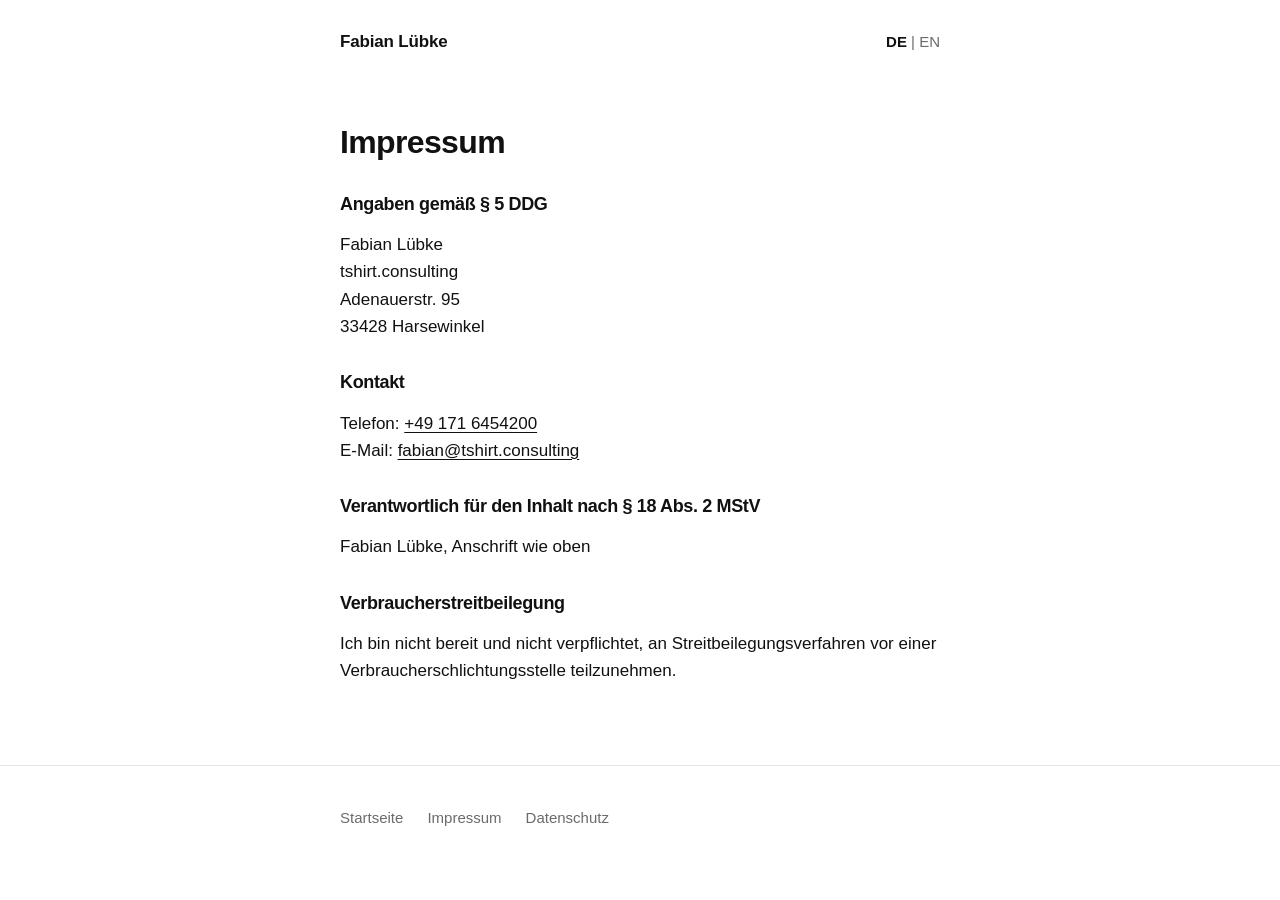
<file: impressum.html>
<!doctype html>
<html lang="de">
<head>
  <meta charset="utf-8">
  <meta name="viewport" content="width=device-width, initial-scale=1">
  <title>Impressum – Fabian Lübke</title>
  <meta name="description" content="Impressum von Fabian Lübke, tshirt.consulting.">
  <link rel="canonical" href="https://fabianluebke.com/impressum.html">
  <link rel="alternate" hreflang="de" href="https://fabianluebke.com/impressum.html">
  <link rel="alternate" hreflang="en" href="https://fabianluebke.com/en/legal-notice.html">
  <link rel="stylesheet" href="/style.css">
</head>
<body>

<header class="site-header">
  <div class="wrap">
    <a class="site-name" href="/">Fabian Lübke</a>
    <nav class="site-nav" aria-label="Hauptnavigation">
      <span class="lang"><a href="/impressum.html" aria-current="page" lang="de">DE</a> | <a href="/en/legal-notice.html" lang="en">EN</a></span>
    </nav>
  </div>
</header>

<main class="legal">
  <section>
    <div class="wrap">
      <h1>Impressum</h1>

      <h2>Angaben gemäß § 5 DDG</h2>
      <p>Fabian Lübke<br>
      tshirt.consulting<br>
      Adenauerstr. 95<br>
      33428 Harsewinkel</p>

      <h2>Kontakt</h2>
      <p>Telefon: <a href="tel:+491716454200">+49 171 6454200</a><br>
      E-Mail: <a href="mailto:fabian@tshirt.consulting">fabian@tshirt.consulting</a></p>

      <h2>Verantwortlich für den Inhalt nach § 18 Abs. 2 MStV</h2>
      <p>Fabian Lübke, Anschrift wie oben</p>

      <h2>Verbraucherstreitbeilegung</h2>
      <p>Ich bin nicht bereit und nicht verpflichtet, an Streitbeilegungsverfahren vor einer Verbraucherschlichtungsstelle teilzunehmen.</p>
    </div>
  </section>
</main>

<footer class="site-footer">
  <div class="wrap">
    <ul>
      <li><a href="/">Startseite</a></li>
      <li><a href="/impressum.html">Impressum</a></li>
      <li><a href="/datenschutz.html">Datenschutz</a></li>
    </ul>
  </div>
</footer>

</body>
</html>
</file>
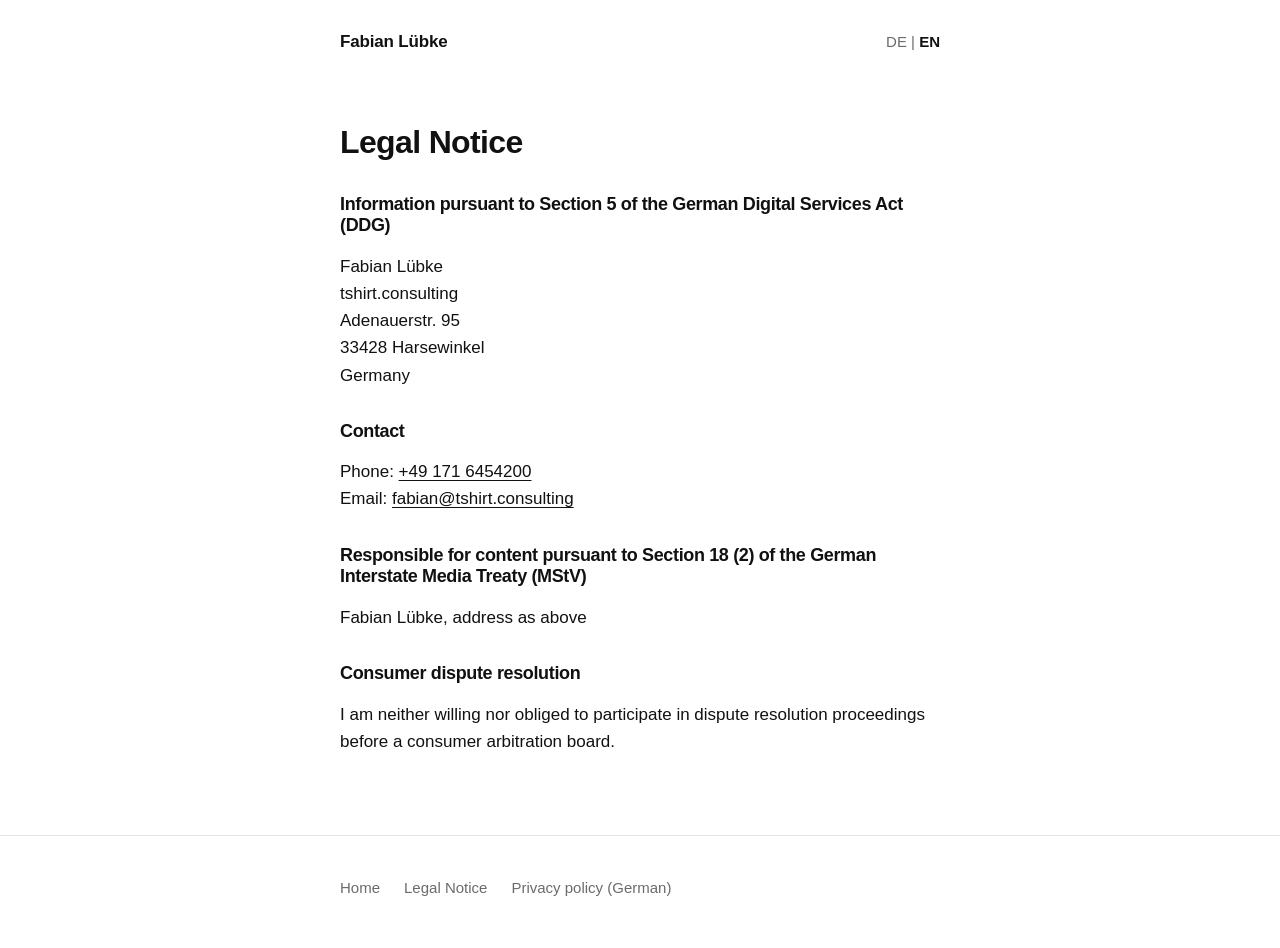
<file: en/legal-notice.html>
<!doctype html>
<html lang="en">
<head>
  <meta charset="utf-8">
  <meta name="viewport" content="width=device-width, initial-scale=1">
  <title>Legal Notice – Fabian Lübke</title>
  <meta name="description" content="Legal notice of Fabian Lübke, tshirt.consulting.">
  <link rel="canonical" href="https://fabianluebke.com/en/legal-notice.html">
  <link rel="alternate" hreflang="de" href="https://fabianluebke.com/impressum.html">
  <link rel="alternate" hreflang="en" href="https://fabianluebke.com/en/legal-notice.html">
  <link rel="stylesheet" href="/style.css">
</head>
<body>

<header class="site-header">
  <div class="wrap">
    <a class="site-name" href="/en/">Fabian Lübke</a>
    <nav class="site-nav" aria-label="Main navigation">
      <span class="lang"><a href="/impressum.html" lang="de">DE</a> | <a href="/en/legal-notice.html" aria-current="page" lang="en">EN</a></span>
    </nav>
  </div>
</header>

<main class="legal">
  <section>
    <div class="wrap">
      <h1>Legal Notice</h1>

      <h2>Information pursuant to Section 5 of the German Digital Services Act (DDG)</h2>
      <p>Fabian Lübke<br>
      tshirt.consulting<br>
      Adenauerstr. 95<br>
      33428 Harsewinkel<br>
      Germany</p>

      <h2>Contact</h2>
      <p>Phone: <a href="tel:+491716454200">+49 171 6454200</a><br>
      Email: <a href="mailto:fabian@tshirt.consulting">fabian@tshirt.consulting</a></p>

      <h2>Responsible for content pursuant to Section 18 (2) of the German Interstate Media Treaty (MStV)</h2>
      <p>Fabian Lübke, address as above</p>

      <h2>Consumer dispute resolution</h2>
      <p>I am neither willing nor obliged to participate in dispute resolution proceedings before a consumer arbitration board.</p>
    </div>
  </section>
</main>

<footer class="site-footer">
  <div class="wrap">
    <ul>
      <li><a href="/en/">Home</a></li>
      <li><a href="/en/legal-notice.html">Legal Notice</a></li>
      <li><a href="/datenschutz.html" hreflang="de">Privacy policy (German)</a></li>
    </ul>
  </div>
</footer>

</body>
</html>
</file>
<file: style.css>
:root {
  --text: #111;
  --muted: #6b6b6b;
  --line: #e4e4e4;
  --bg: #fff;
  --accent: #c8642a;
  --measure: 40rem;
}

*, *::before, *::after { box-sizing: border-box; }

html { -webkit-text-size-adjust: 100%; }

body {
  margin: 0;
  background: var(--bg);
  color: var(--text);
  font-family: "Helvetica Neue", Helvetica, Arial, "Inter", system-ui, sans-serif;
  font-size: 1.0625rem;
  line-height: 1.6;
  -webkit-font-smoothing: antialiased;
}

a { color: inherit; text-decoration-thickness: 1px; text-underline-offset: 0.2em; }
a:hover { color: var(--accent); }
a:focus-visible, .button:focus-visible { outline: 2px solid var(--accent); outline-offset: 3px; }

.wrap { max-width: var(--measure); margin: 0 auto; padding: 0 1.25rem; }

/* Kopfzeile */
.site-header { padding: 1.75rem 0; }
.site-header .wrap { display: flex; flex-wrap: wrap; align-items: baseline; justify-content: space-between; gap: 0.75rem 1.5rem; }
.site-name { font-weight: 700; text-decoration: none; letter-spacing: -0.01em; }
.site-nav { display: flex; flex-wrap: wrap; gap: 0.25rem 1.25rem; font-size: 0.9375rem; }
.site-nav a { text-decoration: none; color: var(--muted); }
.site-nav a:hover { color: var(--accent); }
.lang { color: var(--muted); }
.lang [aria-current] { color: var(--text); font-weight: 700; }

/* Abschnitte */
section { padding: 4rem 0; border-top: 1px solid var(--line); }
section:first-of-type { border-top: 0; padding-top: 2.5rem; }

h1, h2, h3 { line-height: 1.2; letter-spacing: -0.02em; margin: 0 0 1rem; }
h1 { font-size: clamp(2rem, 6vw, 2.75rem); font-weight: 700; }
h2 { font-size: 1.5rem; font-weight: 700; }
h3 { font-size: 1.25rem; font-weight: 700; }
p { margin: 0 0 1rem; }

.label { font-size: 0.8125rem; text-transform: uppercase; letter-spacing: 0.08em; color: var(--muted); margin-bottom: 1.5rem; }

/* Einstieg */
.situations { list-style: none; padding: 0; margin: 2rem 0; }
.situations li { padding: 0.6rem 0 0.6rem 1.25rem; border-left: 2px solid var(--line); margin-bottom: 0.5rem; }
.question { font-size: 1.25rem; font-weight: 700; margin: 2rem 0 1.5rem; }
.portrait { margin: 3rem 0 0; }
.portrait img { display: block; width: 100%; max-width: 22rem; height: auto; aspect-ratio: 4 / 5; object-fit: cover; filter: grayscale(1); background: #eee; }

.button {
  display: inline-block;
  padding: 0.75rem 1.4rem;
  background: var(--text);
  color: #fff;
  text-decoration: none;
  font-weight: 700;
  font-size: 0.9375rem;
  border: 1px solid var(--text);
}
.button:hover { background: var(--accent); border-color: var(--accent); color: #fff; }
.button.secondary { background: transparent; color: var(--text); }
.button.secondary:hover { background: transparent; color: var(--accent); border-color: var(--accent); }

/* Kunden */
.clients { color: var(--muted); font-size: 1.0625rem; }

/* Angebote */
.offers { list-style: none; padding: 0; margin: 0; }
.offers li { padding: 2rem 0; border-top: 1px solid var(--line); }
.offers li:first-child { border-top: 0; padding-top: 0.5rem; }
.num { display: block; color: var(--accent); font-weight: 700; font-size: 0.9375rem; margin-bottom: 0.5rem; font-variant-numeric: tabular-nums; }

/* Stimmen */
blockquote { margin: 0 0 3rem; padding: 0; }
blockquote:last-child { margin-bottom: 0; }
blockquote p { font-size: 1.1875rem; line-height: 1.5; }
blockquote footer { font-size: 0.9375rem; color: var(--muted); }
blockquote footer strong { color: var(--text); }

/* Fußzeile */
.site-footer { border-top: 1px solid var(--line); padding: 2.5rem 0 3rem; font-size: 0.9375rem; color: var(--muted); }
.site-footer ul { list-style: none; padding: 0; margin: 0; display: flex; flex-wrap: wrap; gap: 0.5rem 1.5rem; }
.site-footer a { text-decoration: none; }
.site-footer a:hover { text-decoration: underline; }

/* Platzhalter (vor Livegang entfernen) */
.todo { background: #fff3e8; color: #8a3d0f; padding: 0 0.2em; }

/* Rechtsseiten */
.legal h1 { font-size: 2rem; }
.legal h2 { font-size: 1.125rem; margin-top: 2rem; }

@media (max-width: 30rem) {
  body { font-size: 1rem; }
  section { padding: 3rem 0; }
  .site-header { padding: 1.25rem 0; }
}
</file>
